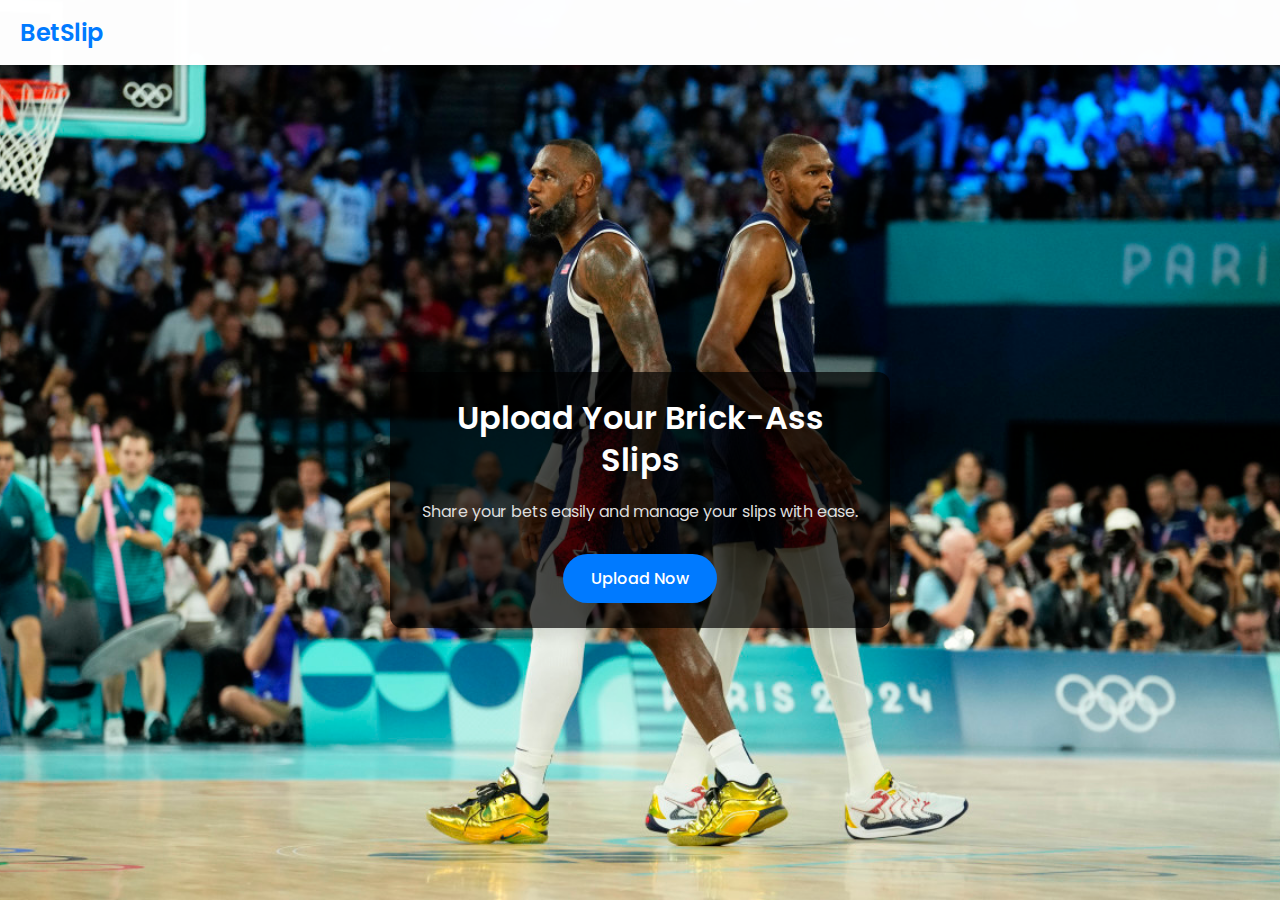
<file: index.html>
<!DOCTYPE html>
<html lang="en">
<head>
    <meta charset="UTF-8">
    <meta name="viewport" content="width=device-width, initial-scale=1.0">
    <link rel="stylesheet" href="style.css">
    <link rel="stylesheet" href="https://cdnjs.cloudflare.com/ajax/libs/font-awesome/6.4.2/css/all.min.css" integrity="sha512-z3gLpd7yknf1YoNbCzqRKc4qyor8gaKU1qmn+CShxbuBusANI9QpRohGBreCFkKxLhei6S9CQXFEbbKuqLg0DA==" crossorigin="anonymous" referrerpolicy="no-referrer" />
    <title>BetSlip - Upload Slips</title>
    
</head>
<body>
    <header class="header">
        <div class="navbar">
            <div class="logo">
                <h1>BetSlip</h1>
            </div>
            <div class="icon">
                <a href="#"><i class="fa-solid fa-circle-info"></i></a>
                <a href="#"><i class="fa-solid fa-user"></i></a>
            </div>
        </div>

        <div class="text">
            <h1>Upload Your Brick-Ass Slips</h1>
            <p>Share your bets easily and manage your slips with ease.</p>
            <button onclick="location.href='form.html'">Upload Now</button>
        </div>
    </header>
</body>
</html>
</file>
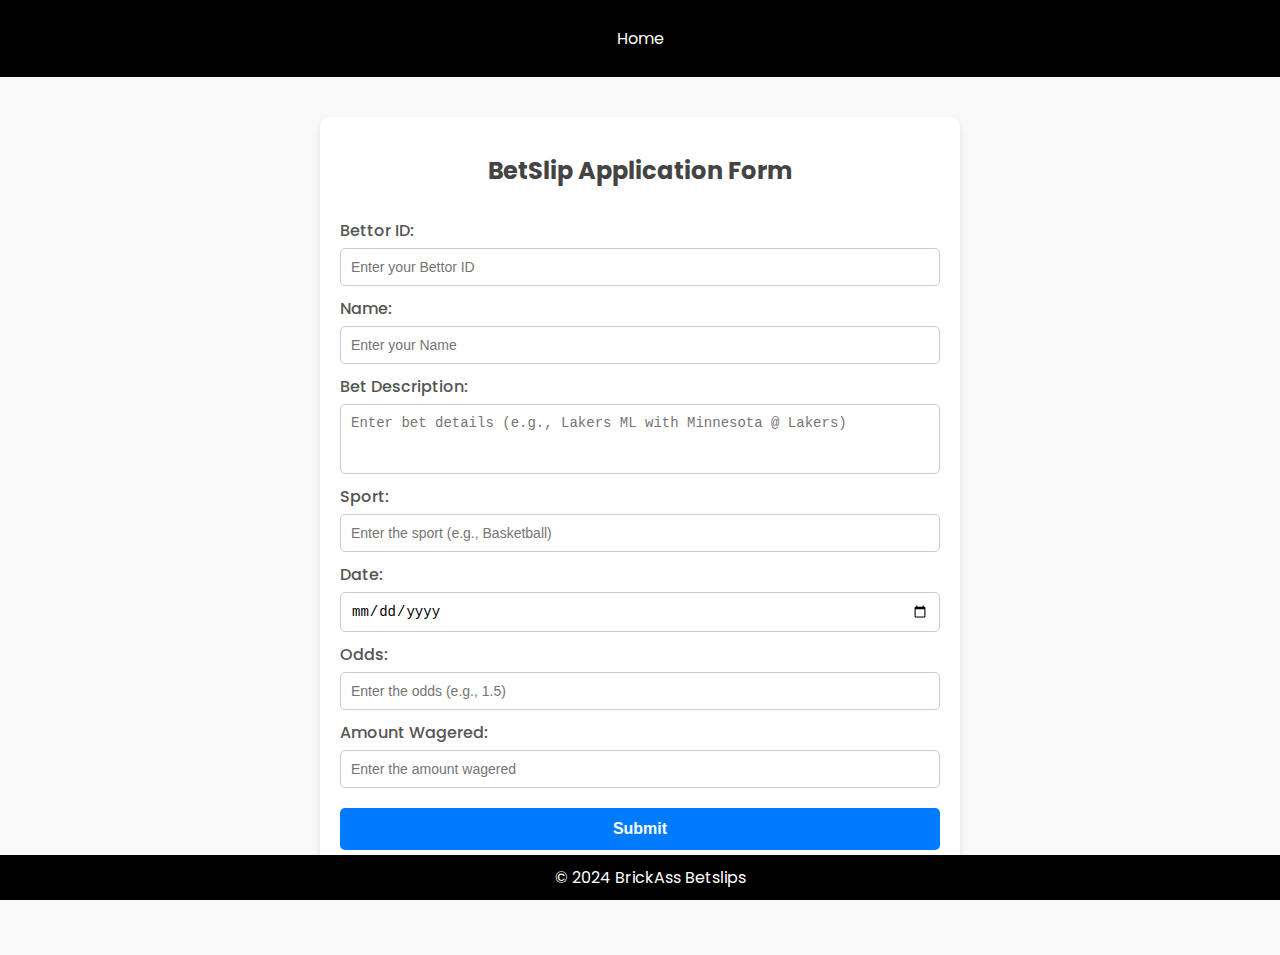
<file: form.html>
<!DOCTYPE html>
<html lang="en">
<head>
    <meta charset="UTF-8">
    <meta name="viewport" content="width=device-width, initial-scale=1.0">
    <link rel="stylesheet" href="https://cdnjs.cloudflare.com/ajax/libs/font-awesome/6.4.2/css/all.min.css" integrity="sha512-z3gLpd7yknf1YoNbCzqRKc4qyor8gaKU1qmn+CShxbuBusANI9QpRohGBreCFkKxLhei6S9CQXFEbbKuqLg0DA==" crossorigin="anonymous" referrerpolicy="no-referrer" />
    <link href="https://fonts.googleapis.com/css2?family=Poppins:wght@300;400;500;600;700&display=swap" rel="stylesheet">
    <style>
        body {
            font-family: 'Poppins', sans-serif;
            margin: 0;
            padding: 0;
            background-color: #f9f9f9;
            color: #333;
        }

        header {
            background: #000;
            color: #fff;
            padding: 10px 20px;
            text-align: center;
        }

        header .navbar ul {
            list-style: none;
            padding: 0;
            display: flex;
            justify-content: center;
        }

        header .navbar ul li {
            margin: 0 15px;
        }

        header .navbar ul li a {
            text-decoration: none;
            color: white;
            font-size: 16px;
        }

        .form-container {
            max-width: 600px;
            background: #fff;
            padding: 20px;
            margin: 40px auto;
            box-shadow: 0 4px 8px rgba(0, 0, 0, 0.1);
            border-radius: 10px;
        }

        .form-container h1 { 
            text-align: center;
            margin-bottom: 20px;
            font-size: 24px;
            color: #444;
        }

        form {
            display: flex;
            flex-direction: column;
        }

        label {
            margin-top: 10px;
            font-weight: 500;
            color: #555;
        }

        input, textarea {
            padding: 10px;
            margin-top: 5px;
            border: 1px solid #ccc;
            border-radius: 5px;
            font-size: 14px;
        }

        input:focus, textarea:focus {
            outline: none;
            border-color: #007bff;
            box-shadow: 0 0 5px rgba(0, 123, 255, 0.5);
        }

        textarea {
            resize: none;
        }

        button {
            margin-top: 20px;
            padding: 12px;
            background-color: #007bff;
            color: white;
            font-size: 16px;
            font-weight: 600;
            border: none;
            border-radius: 5px;
            cursor: pointer;
            transition: background-color 0.3s ease;
        }

        button:hover {
            background-color: #0056b3;
        }

        footer {
            text-align: center;
            padding: 10px;
            background: #000;
            color: #fff;
            position: sticky;
            bottom: 0;
            width: 100%;
        }

        footer p {
            margin: 0;
        }

        /* Modal styling */
        .modal {
            display: none;
            position: fixed;
            z-index: 1000;
            left: 0;
            top: 0;
            width: 100%;
            height: 100%;
            overflow: auto;
            background-color: rgba(0, 0, 0, 0.5);
        }

        .modal-content {
            background: #fff;
            margin: 15% auto;
            padding: 20px;
            border-radius: 10px;
            width: 90%;
            max-width: 400px;
            text-align: center;
            box-shadow: 0 5px 15px rgba(0, 0, 0, 0.3);
        }

        .modal-content h2 {
            margin-bottom: 20px;
            font-size: 18px;
            color: #333;
        }

        .close-btn {
            padding: 10px 20px;
            background: #007bff;
            color: #fff;
            border: none;
            border-radius: 5px;
            cursor: pointer;
            font-size: 14px;
        }

        .close-btn:hover {
            background: #0056b3;
        }

        <style>
    .submit-another-btn {
        padding: 10px 20px;
        background: #28a745;
        color: #fff;
        border: none;
        border-radius: 5px;
        cursor: pointer;
        font-size: 14px;
        transition: background 0.3s ease;
    }

    .submit-another-btn:hover {
        background: #218838;
    }

    .modal-content div {
        margin-top: 20px;
    }
</style>

    </style>
    <title>BetSlip Application Form</title>
    <script src="https://code.jquery.com/jquery-3.4.1.js" integrity="sha256-WpOohJOqMqqyKL9FccASB9O0KwACQJpFTUBLTYOVvVU=" crossorigin="anonymous"></script>
    <script>
        function SubForm() {
            $.ajax({
                url: 'https://api.apispreadsheets.com/data/LACiXX9EtW8kE7JI/',
                type: 'post',
                data: $("#myForm").serializeArray(),
                success: function () {
                    document.getElementById('successModal').style.display = 'block';
                },
                error: function () {
                    alert("There was an error :(");
                }
            });
        }

        function closeModal() {
            document.getElementById('successModal').style.display = 'none';
        }

        
        function submitAnother() {
            document.getElementById('myForm').reset(); // Clear the form
            closeModal(); // Close the modal
        }


    </script>
</head>
<body>
    <header>
        <div class="navbar">
            <ul>
                <li><a href="index.html"><i class="fa fa-home"></i> Home</a></li>
            </ul>
        </div>
    </header>

    <section class="form-container">
        <h1>BetSlip Application Form</h1>
        <form id="myForm" onsubmit="event.preventDefault(); SubForm();">
            <label for="bettor-id">Bettor ID:</label>
            <input type="text" id="bettor-id" name="bettor_id" placeholder="Enter your Bettor ID" required>

            <label for="name">Name:</label>
            <input type="text" id="name" name="name" placeholder="Enter your Name" required>

            <label for="bet-description">Bet Description:</label>
            <textarea id="bet-description" name="bet_description" placeholder="Enter bet details (e.g., Lakers ML with Minnesota @ Lakers)" rows="3" required></textarea>

            <label for="sport">Sport:</label>
            <input type="text" id="sport" name="sport" placeholder="Enter the sport (e.g., Basketball)" required>

            <label for="date">Date:</label>
            <input type="date" id="date" name="date" required>

            <label for="odds">Odds:</label>
            <input type="number" id="odds" name="odds" placeholder="Enter the odds (e.g., 1.5)" step="0.01" required>

            <label for="amount-wagered">Amount Wagered:</label>
            <input type="number" id="amount-wagered" name="amount_wagered" placeholder="Enter the amount wagered" step="0.01" required>

            <button type="submit">Submit</button>
        </form>
    </section>

    <!-- Modal -->
<!-- Modal -->
<div id="successModal" class="modal">
    <div class="modal-content">
        <h2>Thank you! Your form has been submitted successfully.</h2>
        <div style="display: flex; justify-content: center; gap: 15px;">
            <button class="close-btn" onclick="closeModal()">Close</button>
            <button class="submit-another-btn" onclick="submitAnother()">Submit Another</button>
        </div>
    </div>
</div>

    <footer>
        <p>© 2024 BrickAss Betslips</p>
    </footer>
</body>
</html>
</file>
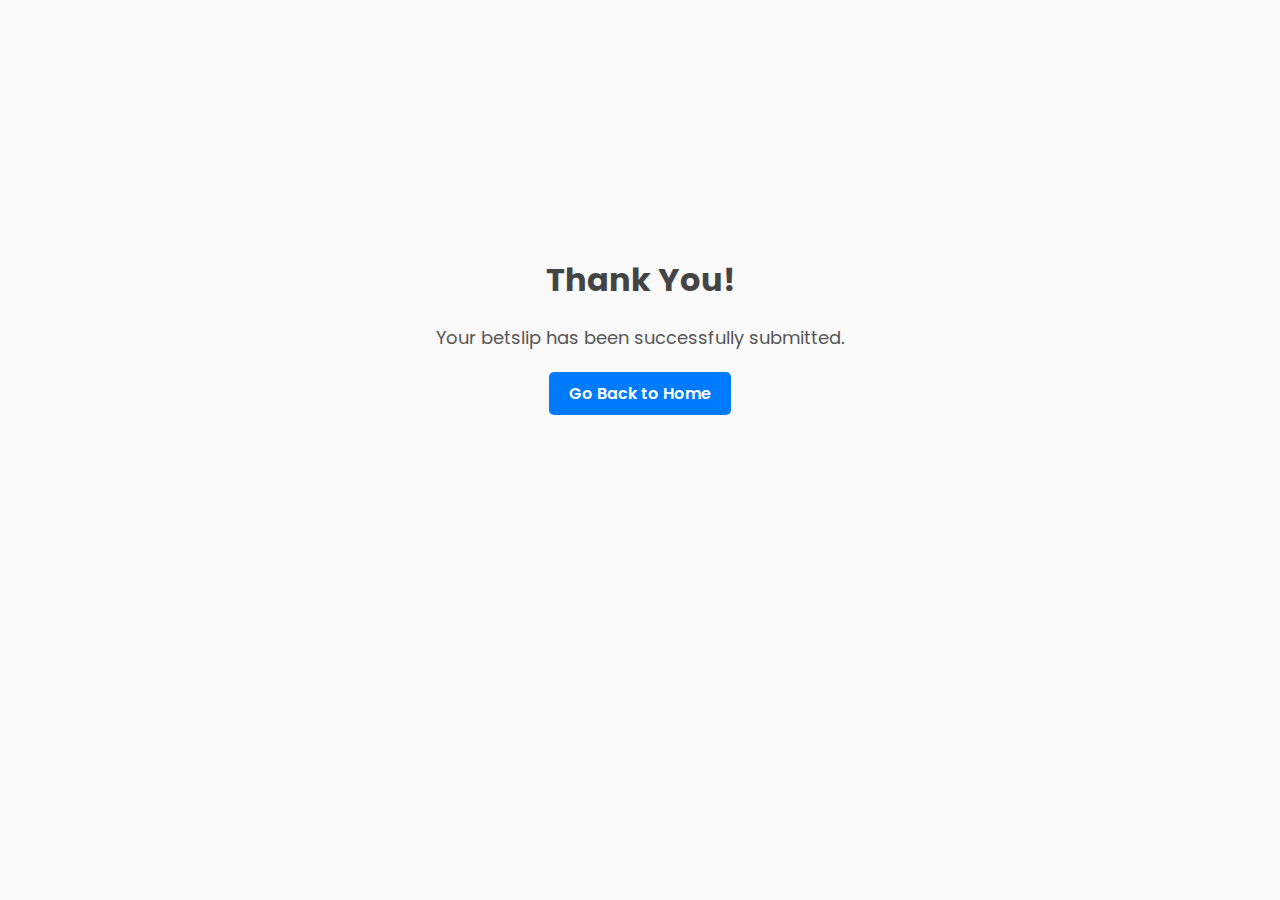
<file: thank_you.html>
<!DOCTYPE html>
<html lang="en">
<head>
    <meta charset="UTF-8">
    <meta name="viewport" content="width=device-width, initial-scale=1.0">
    <link href="https://fonts.googleapis.com/css2?family=Poppins:wght@300;400;500;600;700&display=swap" rel="stylesheet">
    <title>Thank You</title>
    <style>
        body {
            font-family: 'Poppins', sans-serif;
            text-align: center;
            background-color: #f9f9f9;
            margin: 0;
            padding: 0;
        }
        .container {
            margin-top: 20%;
        }
        h1 {
            color: #444;
            font-size: 32px;
            margin-bottom: 20px;
        }
        p {
            color: #555;
            font-size: 18px;
            margin-bottom: 30px;
        }
        a {
            text-decoration: none;
            color: #fff;
            background-color: #007bff;
            padding: 10px 20px;
            border-radius: 5px;
            font-weight: 600;
        }
        a:hover {
            background-color: #0056b3;
        }
    </style>
</head>
<body>
    <div class="container">
        <h1>Thank You!</h1>
        <p>Your betslip has been successfully submitted.</p>
        <a href="index.html">Go Back to Home</a>
    </div>
</body>
</html>
</file>
<file: style.css>
/* Existing imports and general styles */
@import url('https://fonts.googleapis.com/css2?family=Poppins:wght@300;400;500;600;700&display=swap');

* {
    margin: 0;
    padding: 0;
    box-sizing: border-box;
    font-family: 'Poppins', sans-serif;
}

body {
    width: 100%;
    height: 100%;
    overflow-x: hidden; /* Prevents horizontal scrolling */
    color: #333333; /* Neutral text color for readability */
    background-color: #f9f9f9; /* Light gray background for a clean look */
}

/* Header styling with background image */
.header {
    width: 100%;
    height: 100vh;
    background-image: url('images/goats.jpg'); /* Using your uploaded image */
    background-size: cover; /* Ensures image covers the entire background */
    background-position: center;
    background-repeat: no-repeat;
    position: relative;
    display: flex;
    flex-direction: column;
    align-items: center;
    justify-content: center;
    padding: 20px;

    color: white; /* Ensures text is readable against the background */
}

/* Navbar styling */
.navbar {
    display: flex;
    justify-content: space-between;
    align-items: center;
    padding: 15px 20px;
    position: absolute;
    top: 0;
    width: 100%;
    background-color: rgba(255, 255, 255, 0.993);
    box-shadow: 0 1px 4px rgba(0, 0, 0, 0.1); /* Subtle shadow for a clean separation */
    z-index: 3;
}

.logo h1 {
    font-size: 24px;
    font-weight: 600;
    color: #007aff; /* Accent color for branding */
}

.icon a {
    font-size: 18px;
    margin-left: 20px;
    color: #333333; 
    transition: color 0.3s ease;
}

.icon a:hover {
    color: #007aff; /* Accent color for icon hover */
}

/* Text section styling */
.text {
    position: relative;
    padding: 25px;
    background: rgba(0, 0, 0, 0.7); /* Dark transparent background for better readability */
    max-width: 500px; /* Controlled width for clean presentation */
    text-align: center;
    border-radius: 12px;
    box-shadow: 0 6px 16px rgba(0, 0, 0, 0.1);
    margin-top: 100px;
    color: white; /* Ensure text color contrasts with the background */
}

.text h1 {
    color: #ffffff;
    font-size: 32px;
    font-weight: 600;
    margin-bottom: 20px;
    line-height: 1.3;
}

.text p {
    font-size: 16px;
    color: #dddddd; /* Slightly lighter text for contrast */
    margin-bottom: 30px;
    line-height: 1.5;
}

/* Button styling */
button {
    padding: 12px 28px;
    text-transform: none; /* Avoid uppercase for a cleaner look */
    background-color: #007aff; /* Subtle accent color */
    color: white;
    font-weight: 500;
    cursor: pointer;
    transition: background-color 0.3s ease, color 0.3s ease;
    border: none;
    border-radius: 25px; /* Rounded button for a softer look */
    font-size: 16px;
}

button:hover {
    background-color: #005bb5; /* Darker shade for hover */
    color: white;
}

/* Mobile-specific adjustments */
@media screen and (max-width: 768px) {
    .header {
        padding: 15px;
        height: auto; /* Allow the content to dictate height */
    }

    .navbar {
        padding: 10px;
        flex-direction: column; /* Stack navbar items vertically for mobile */
        align-items: center;
    }

    .logo h1 {
        font-size: 20px;
    }

    .icon {
        margin-top: 10px;
    }

    .text {
        padding: 20px;
        max-width: 90%; /* Allow more width on small screens */
    }

    .text h1 {
        font-size: 28px; /* Adjust font size to better fit smaller screens */
    }

    .text p {
        font-size: 14px; /* Reduce font size to fit better */
    }

    button {
        padding: 10px 25px; /* Reduce button padding for smaller screens */
    }
}

@media screen and (max-width: 480px) {
    .navbar {
        padding: 10px;
    }

    .logo h1 {
        font-size: 18px;
    }

    .text h1 {
        font-size: 24px;
    }

    .text p {
        font-size: 13px;
    }

    button {
        padding: 8px 20px;
        font-size: 14px; /* Slightly smaller text on buttons for mobile */
    }
}
</file>
